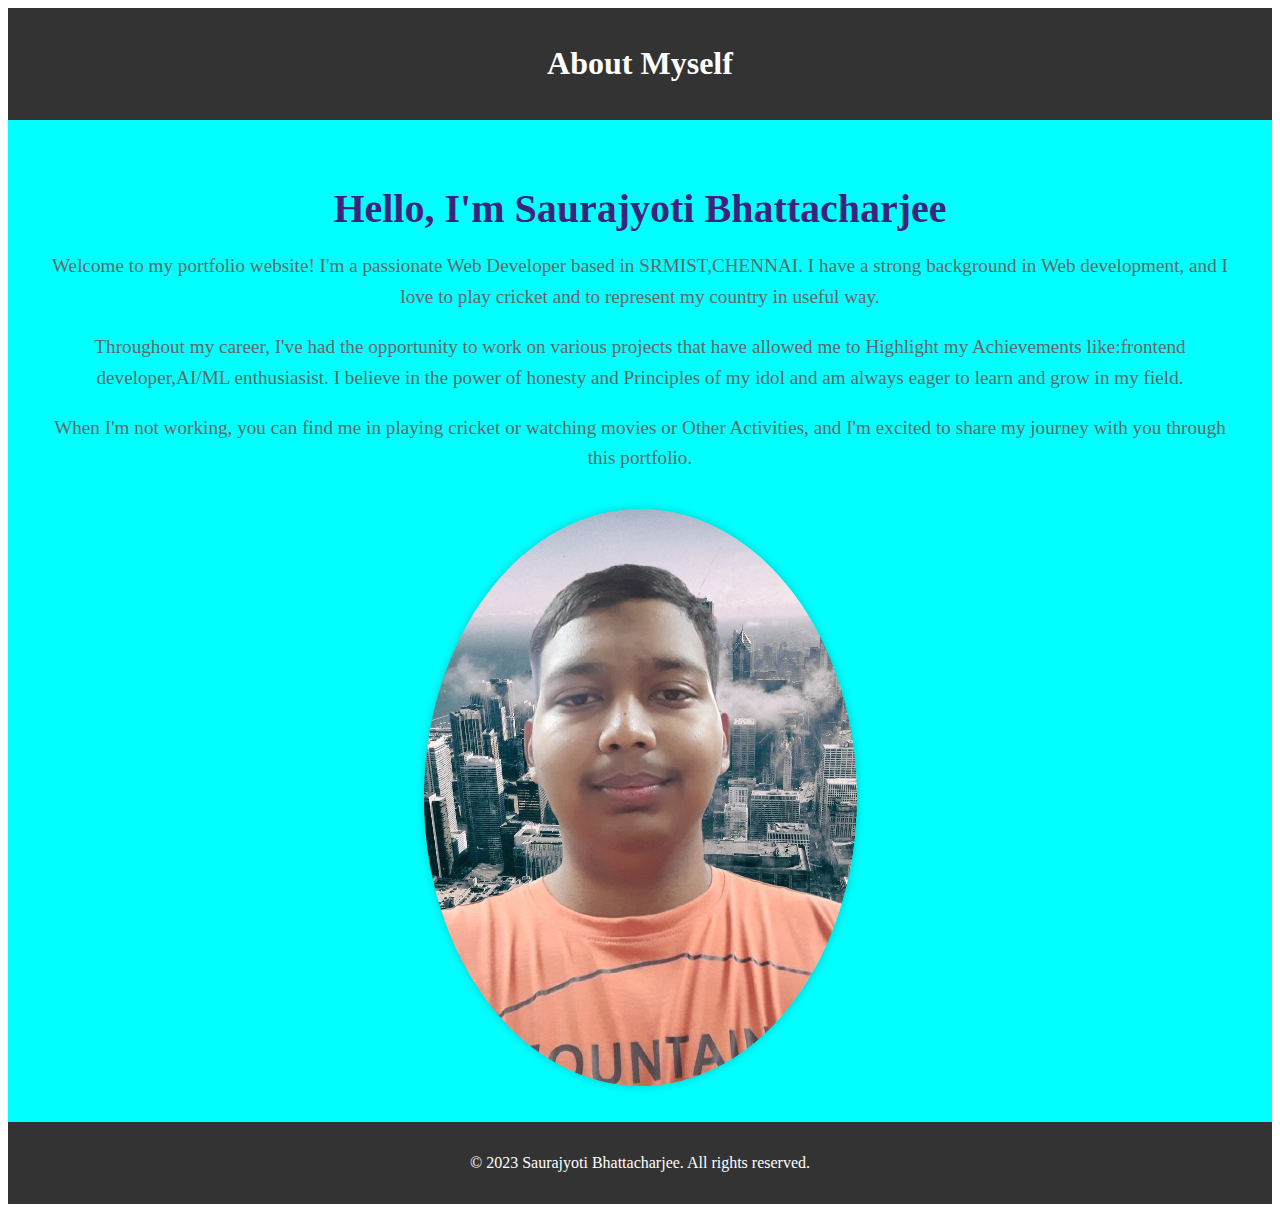
<file: about.html>
<!DOCTYPE html>
<html lang="en">
<head>
  <meta charset="UTF-8">
  <meta name="viewport" content="width=device-width, initial-scale=1.0">
  <link rel="stylesheet" href="about.css">
  <title>About Myself - Portfolio</title>
</head>
<body>
  <header>
    <h1>About Myself</h1>
  </header>
  <main>
    <section class="about">
      <div class="about-content">
        <h2>Hello, I'm Saurajyoti Bhattacharjee</h2>
        <p>Welcome to my portfolio website! I'm a passionate Web Developer based in SRMIST,CHENNAI. I have a strong background in Web development, and I love to play cricket and to represent my country in useful way.</p>
        <p>Throughout my career, I've had the opportunity to work on various projects that have allowed me to Highlight my Achievements like:frontend developer,AI/ML enthusiasist. I believe in the power of honesty and  Principles of my idol and am always eager to learn and grow in my field.</p>
        <p>When I'm not working, you can find me in playing cricket or watching movies or Other Activities, and I'm excited to share my journey with you through this portfolio.</p>
      </div>
      <div class="about-image">
        <img src="sa-removebg-preview.jpg" alt="My Photo">
      </div>
    </section>
  </main>
  <footer>
    <p>&copy; 2023 Saurajyoti Bhattacharjee. All rights reserved.</p>
  </footer>
</body>
</html>
</file>
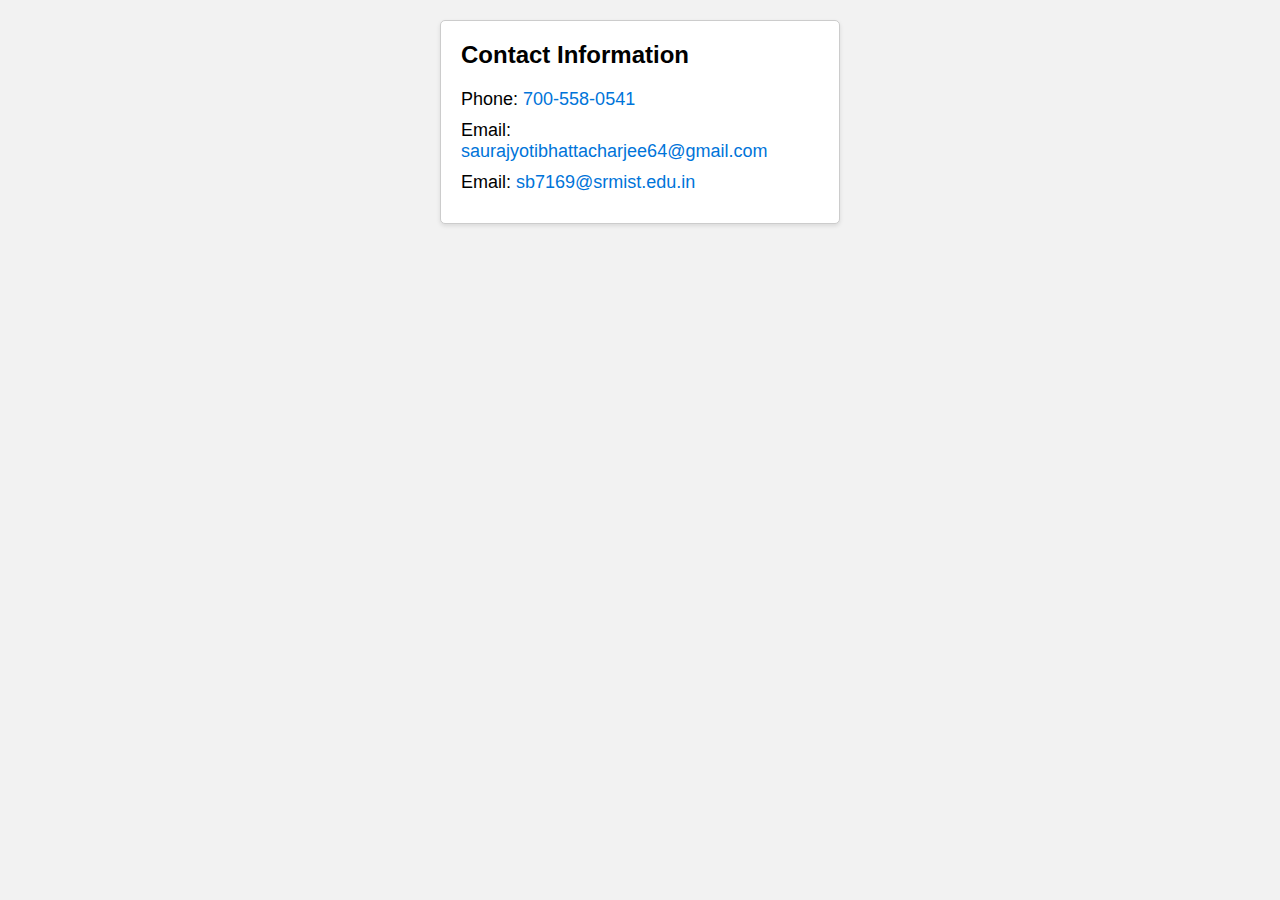
<file: contact.html>
<!DOCTYPE html>
<html lang="en">
<head>
    <meta charset="UTF-8">
    <meta name="viewport" content="width=device-width, initial-scale=1.0">
    <link rel="stylesheet" href="contact.css">
    <title>Contact Information</title>
</head>
<body>
    <div class="contact-container">
        <div class="contact-info">
            <h2>Contact Information</h2>
            <p>Phone: <a href="tel:+7005580541">700-558-0541</a></p>
            <p>Email: <a href="mailto:saurajyotibhattacharjee64@gmail.com">saurajyotibhattacharjee64@gmail.com</a></p>
            <p>Email: <a href="mailto:sb7169@srmist.edu.in">sb7169@srmist.edu.in</a></p>
        </div>
    </div>
</body>
</html>
</file>
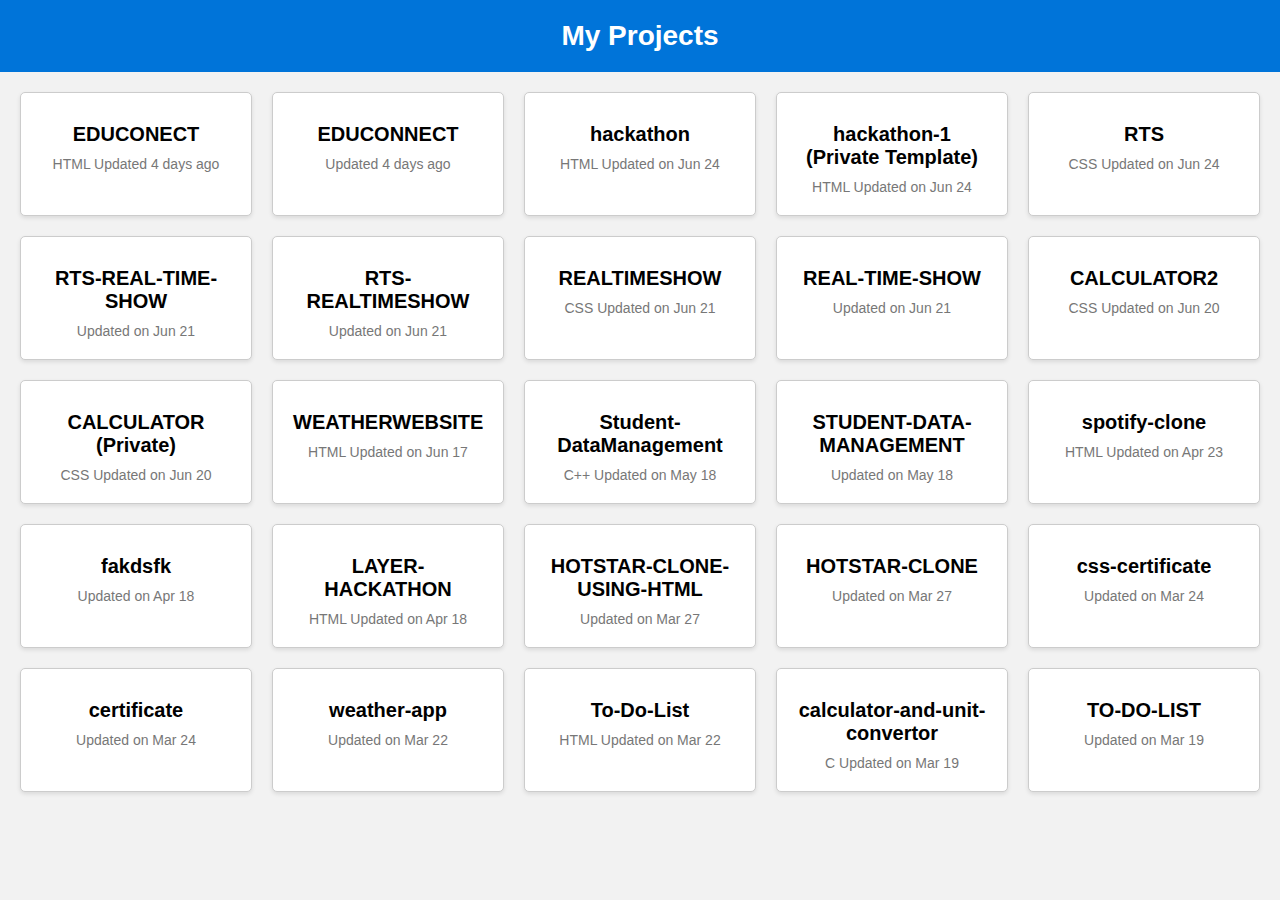
<file: project.html>
<!DOCTYPE html>
<html lang="en">
<head>
    <meta charset="UTF-8">
    <meta name="viewport" content="width=device-width, initial-scale=1.0">
    <link rel="stylesheet" href="pj.css">
    <title>My Projects</title>
</head>
<body>
    <header>
        <h1>My Projects</h1>
    </header>
    <section class="project-list">
        <div class="project-card">
            <h2>EDUCONECT</h2>
            <p>HTML Updated 4 days ago</p>
        </div>
        <div class="project-card">
            <h2>EDUCONNECT</h2>
            <p>Updated 4 days ago</p>
        </div>
        <div class="project-card">
            <h2>hackathon</h2>
            <p>HTML Updated on Jun 24</p>
        </div>
        <div class="project-card">
            <h2>hackathon-1 (Private Template)</h2>
            <p>HTML Updated on Jun 24</p>
        </div>
        <div class="project-card">
            <h2>RTS</h2>
            <p>CSS Updated on Jun 24</p>
        </div>
        <div class="project-card">
            <h2>RTS-REAL-TIME-SHOW</h2>
            <p>Updated on Jun 21</p>
        </div>
        <div class="project-card">
            <h2>RTS-REALTIMESHOW</h2>
            <p>Updated on Jun 21</p>
        </div>
        <div class="project-card">
            <h2>REALTIMESHOW</h2>
            <p>CSS Updated on Jun 21</p>
        </div>
        <div class="project-card">
            <h2>REAL-TIME-SHOW</h2>
            <p>Updated on Jun 21</p>
        </div>
        <div class="project-card">
            <h2>CALCULATOR2</h2>
            <p>CSS Updated on Jun 20</p>
        </div>
        <div class="project-card">
            <h2>CALCULATOR (Private)</h2>
            <p>CSS Updated on Jun 20</p>
        </div>
        <div class="project-card">
            <h2>WEATHERWEBSITE</h2>
            <p>HTML Updated on Jun 17</p>
        </div>
        <div class="project-card">
            <h2>Student-DataManagement</h2>
            <p>C++ Updated on May 18</p>
        </div>
        <div class="project-card">
            <h2>STUDENT-DATA-MANAGEMENT</h2>
            <p>Updated on May 18</p>
        </div>
        <div class="project-card">
            <h2>spotify-clone</h2>
            <p>HTML Updated on Apr 23</p>
        </div>
        <div class="project-card">
            <h2>fakdsfk</h2>
            <p>Updated on Apr 18</p>
        </div>
        <div class="project-card">
            <h2>LAYER-HACKATHON</h2>
            <p>HTML Updated on Apr 18</p>
        </div>
        <div class="project-card">
            <h2>HOTSTAR-CLONE-USING-HTML</h2>
            <p>Updated on Mar 27</p>
        </div>
        <div class="project-card">
            <h2>HOTSTAR-CLONE</h2>
            <p>Updated on Mar 27</p>
        </div>
        <div class="project-card">
            <h2>css-certificate</h2>
            <p>Updated on Mar 24</p>
        </div>
        <div class="project-card">
            <h2>certificate</h2>
            <p>Updated on Mar 24</p>
        </div>
        <div class="project-card">
            <h2>weather-app</h2>
            <p>Updated on Mar 22</p>
        </div>
        <div class="project-card">
            <h2>To-Do-List</h2>
            <p>HTML Updated on Mar 22</p>
        </div>
        <div class="project-card">
            <h2>calculator-and-unit-convertor</h2>
            <p>C Updated on Mar 19</p>
        </div>
        <div class="project-card">
            <h2>TO-DO-LIST</h2>
            <p>Updated on Mar 19</p>
        </div>
    </section>
</body>
</html>
</file>
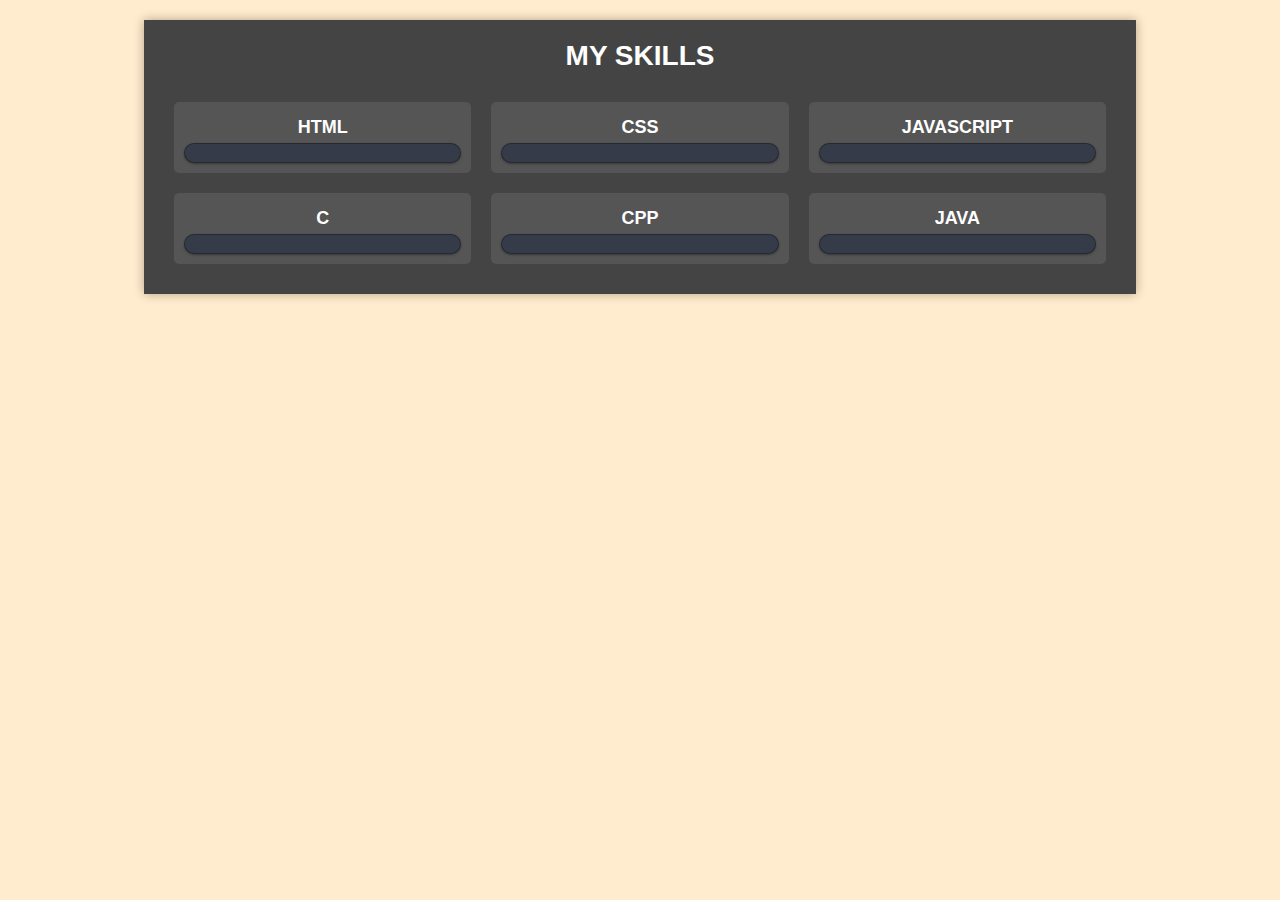
<file: s.html>
<!DOCTYPE html>
<html lang="en">
<head>
    <meta charset="UTF-8">
    <meta name="viewport" content="width=device-width, initial-scale=1.0">
    <link rel="stylesheet" href="s.css">
    <title>Skills</title>
</head>
<body>
    <div class="skills-container">
        <h1>My Skills</h1>
        <ul class="skills-list">
            <li>
                <h3>HTML</h3>
                <div class="bar">
                    <span class="HTML"></span>
                </div>
            </li>
            <li>
                <h3>CSS</h3>
                <div class="bar">
                    <span class="CSS"></span>
                </div>
            </li>
            <li>
                <h3>JAVASCRIPT</h3>
                <div class="bar">
                    <span class="JAVASCRIPT"></span>
                </div>
            </li>
            <li>
                <h3>C</h3>
                <div class="bar">
                    <span class="C"></span>
                </div>
            </li>
            <li>
                <h3>Cpp</h3>
                <div class="bar">
                    <span class="Cpp"></span>
                </div>
            </li>
            <li>
                <h3>JAVA</h3>
                <div class="bar">
                    <span class="JAVA"></span>
                </div>
            </li>
        </ul>
    </div>
</body>
</html>
</file>
<file: about.css>
/* Styles for the About Myself section */
.about {
    display: flex;
    flex-direction: column;
    align-items: center;
    padding: 2rem;
    text-align: center;
    background-color:aqua; /* Change this to your preferred background color */
  }
  
  .about h2 {
    font-size: 2.5rem;
    margin-bottom: 1rem;
    color: #3d247b; /* Change the text color as needed */
  }
  
  .about p {
    font-size: 1.2rem;
    line-height: 1.6;
    color: #666; /* Change the text color as needed */
  }
  
  .about-image img {
    max-width: 100%;
    height: auto;
    border-radius: 50%; /* Creates a circular profile picture */
    margin-top: 1rem;
    box-shadow: 0px 0px 10px rgba(0, 0, 0, 0.2); /* Adds a subtle shadow to the image */
  }
  
  /* Styles for the header */
  header {
    background-color: #333; /* Change this to your preferred header background color */
    color: #fff; /* Change the header text color as needed */
    text-align: center;
    padding: 1rem 0;
  }
  
  header h1 {
    font-size: 2rem;
  }
  
  /* Styles for the footer */
  footer {
    text-align: center;
    background-color: #333; /* Change this to your preferred footer background color */
    color: #fff; /* Change the footer text color as needed */
    padding: 1rem 0;
  }
  
  /* Add any additional styles you want for the entire page here */
</file>
<file: s.css>
* {
    margin: 0;
    padding: 0;
    box-sizing: border-box;
}

body {
    font-family: Gill Sans, sans-serif;
    background:blanchedalmond;
    color: #fff;
    text-transform: uppercase;
    text-align: center;
    padding: 20px;
}

.skills-container {
    width: 80%;
    margin: 0 auto;
    padding: 20px;
    background: #444;
    box-shadow: 0 0 10px rgba(0, 0, 0, 0.3);
}

h1 {
    font-size: 28px;
    margin-bottom: 20px;
}

.skills-list {
    list-style: none;
    display: flex;
    flex-wrap: wrap;
    justify-content: space-between;
}

.skills-list li {
    width: calc(33.33% - 20px);
    margin: 10px;
    padding: 10px;
    background: #555;
    border-radius: 5px;
    transition: all 0.3s;
    text-align: center;
}

.skills-list li:hover {
    transform: scale(1.05);
    box-shadow: 0 4px 8px rgba(0, 0, 0, 0.2);
}

h3 {
    font-size: 18px;
    margin: 5px;
}

.bar {
    background: #353b48;
    height: 20px;
    border: 1px solid rgba(0, 0, 0, 0.3);
    border-radius: 10px;
    overflow: hidden;
    box-shadow: 0 1px 3px rgba(0, 0, 0, 0.12), 0 1px 2px rgba(0, 0, 0, 0.24);
}

.bar span {
    height: 20px;
    float: left;
    background: linear-gradient(135deg, rgba(236, 0, 140, 1) 0%, rgba(252, 103, 103, 1) 100%);
}
/* Animation for HTML skill */
.HTML {
    width: 0;
    animation: HTML 3s ease forwards;
}

/* Animation for CSS skill */
.CSS {
    width: 0;
    animation: CSS 3s ease forwards;
}

/* Animation for JavaScript skill */
.JAVASCRIPT {
    width: 0;
    animation: JAVASCRIPT 3s ease forwards;
}

/* Animation for C skill */
.C {
    width: 0;
    animation: C 3s ease forwards;
}

/* Animation for C++ skill */
.Cpp {
    width: 0;
    animation: Cpp 3s ease forwards;
}

/* Animation for JAVA skill */
.JAVA {
    width: 0;
    animation: JAVA 3s ease forwards;
}

@keyframes HTML {
    0% {
        width: 0;
    }
    100% {
        width: 90%;
    }
}

@keyframes CSS {
    0% {
        width: 0;
    }
    100% {
        width: 70%;
    }
}

@keyframes JAVASCRIPT {
    0% {
        width: 0;
    }
    100% {
        width: 65%;
    }
}

@keyframes C {
    0% {
        width: 0;
    }
    100% {
        width: 60%;
    }
}

@keyframes Cpp {
    0% {
        width: 0;
    }
    100% {
        width: 50%;
    }
}

@keyframes JAVA {
    0% {
        width: 0;
    }
    100% {
        width: 45%;
    }
}
</file>
<file: contact.css>
/* Reset some default styles */
* {
    margin: 0;
    padding: 0;
    box-sizing: border-box;
}

/* Apply styles to the entire page */
body {
    font-family: Arial, sans-serif;
    background-color: #f2f2f2;
    margin: 0;
    padding: 0;
}

/* Style the contact container */
.contact-container {
    max-width: 400px;
    margin: 0 auto;
    padding: 20px;
    background-color: #fff;
    border: 1px solid #ccc;
    border-radius: 5px;
    margin-top: 20px;
    box-shadow: 0 2px 4px rgba(0, 0, 0, 0.1);
}

/* Style the contact info */
.contact-info h2 {
    font-size: 24px;
    margin-bottom: 20px;
}

.contact-info p {
    font-size: 18px;
    margin-bottom: 10px;
}

.contact-info a {
    color: #0074d9;
    text-decoration: none;
}

/* On hover, change the color of links */
.contact-info a:hover {
    color: #0056b3;
}
</file>
<file: pj.css>
/* Reset some default styles */
* {
    margin: 0;
    padding: 0;
    box-sizing: border-box;
}

/* Apply styles to the entire page */
body {
    font-family: Arial, sans-serif;
    background-color: #f2f2f2;
    margin: 0;
    padding: 0;
}

/* Style the header */
header {
    background-color: #0074d9;
    color: #fff;
    text-align: center;
    padding: 20px 0;
}

header h1 {
    font-size: 28px;
}

/* Style the project cards */
.project-list {
    display: grid;
    grid-template-columns: repeat(auto-fit, minmax(200px, 1fr));
    gap: 20px;
    padding: 20px;
    justify-content: space-around;
}

.project-card {
    background-color: #fff;
    border: 1px solid #ccc;
    border-radius: 5px;
    padding: 20px;
    text-align: center;
    box-shadow: 0 2px 4px rgba(0, 0, 0, 0.1);
}

.project-card h2 {
    font-size: 20px;
    margin: 10px 0;
}

.project-card p {
    font-size: 14px;
    color: #777;
}
</file>
